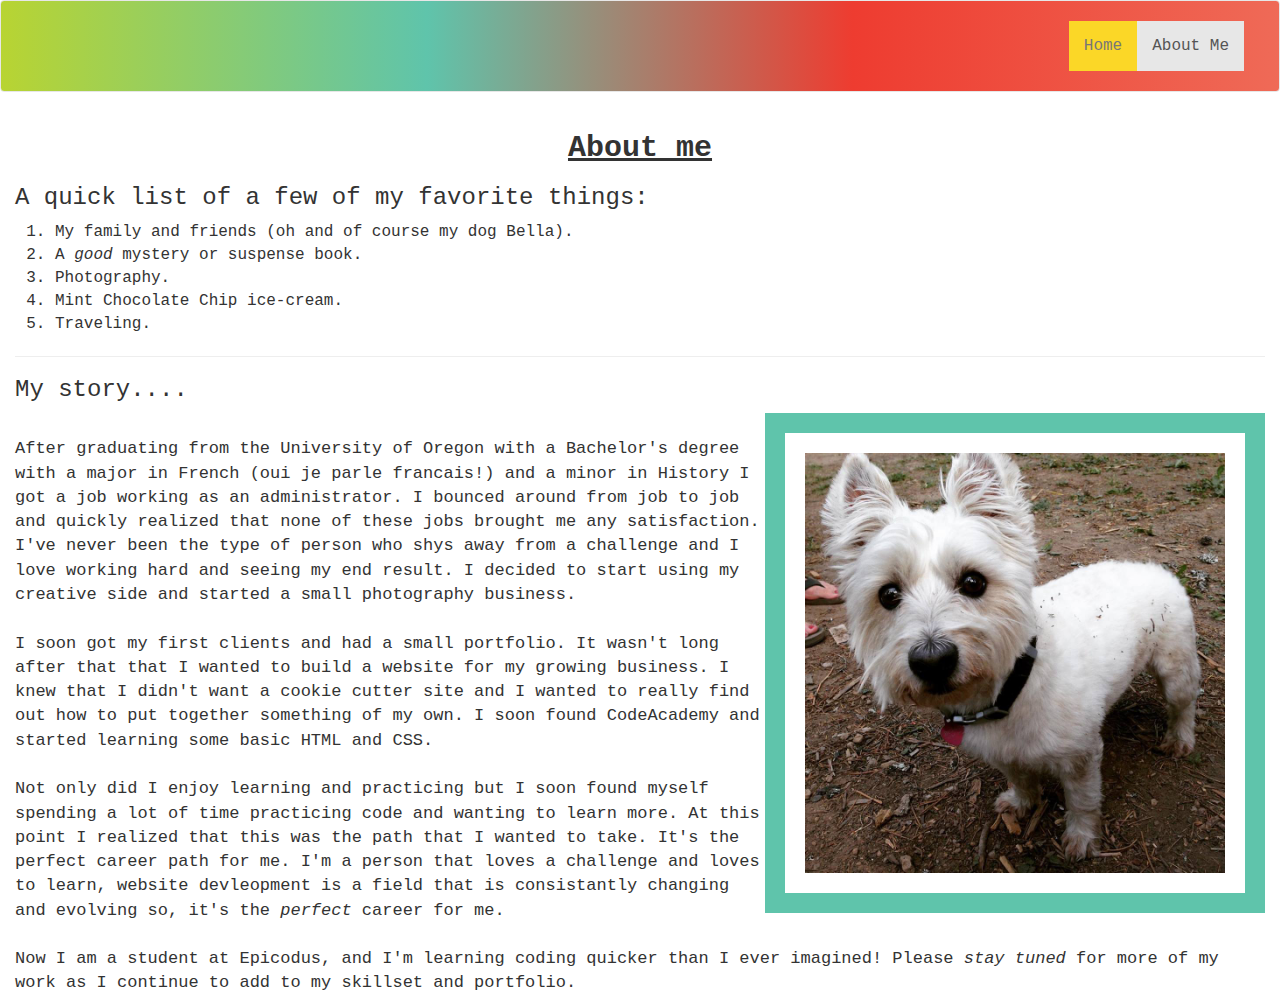
<file: about.html>
<!DOCTYPE html>
<html>
<head>
  <link rel="stylesheet" href="https://maxcdn.bootstrapcdn.com/bootstrap/3.3.7/css/bootstrap.min.css" integrity="sha384-BVYiiSIFeK1dGmJRAkycuHAHRg32OmUcww7on3RYdg4Va+PmSTsz/K68vbdEjh4u" crossorigin="anonymous">
  <link href="css/my-style.css" rel="stylesheet" class="text/css">
  <title>About Me</title>
</head>
<body>
  <!--Navbar-->

  <div class="navbar navbar-default top-nav">
    <div class="container-fluid">
      <button type="button" class="navbar-toggle" data-toggle="collapse" data-target=".navbar-collapse">
        <span class="icon-bar"></span>
        <span class="icon-bar"></span>
        <span class="icon-bar"></span>
      </button>
      <a class="navbar-brand text-muted" href="#"></a>
      <div class="collapse navbar-collapse">

        <ul class="nav navbar-nav navbar-right">
          <li><a href="index.html">Home</a></li>
          <li class="active"><a href="about.html">About Me</a></li>
        </ul>

      </div>
    </div>
  </div>

  <!--End Navbar-->

  <div class="container-fluid">
    <h2><strong>About me</strong></h2>
    <h3>A quick list of a few of my favorite things:</h3>
    <ol>
      <li>My family and friends (oh and of course my dog Bella).</li>
      <li>A <em>good</em> mystery or suspense book.</li>
      <li>Photography.</li>
      <li>Mint Chocolate Chip ice-cream.</li>
      <li>Traveling.</li>
    </ol>
    <hr>
    <h3>My story....</h3>
    <p><img src="img/photo2.jpg" id="img2" class="img-responsive" alt="a photo of my dog Bella"><br>After graduating from the University of Oregon with a Bachelor's degree with a major in French (oui je parle francais!) and a minor in History I got a job working as an administrator. I bounced around from job to job and quickly realized that none of these jobs brought me any satisfaction. I've never been the type of person who shys away from a challenge and I love working hard and seeing my end result. I decided to start using my creative side and started a small photography business.<br><br>I soon got my first clients and had a small portfolio. It wasn't long after that that I wanted to build a website for my growing business. I knew that I didn't want a cookie cutter site and I wanted to really find out how to put together something of my own. I soon found CodeAcademy and started learning some basic HTML and CSS.<br><br>Not only did I enjoy learning and practicing but I soon found myself spending a lot of time practicing code and wanting to learn more. At this point I realized that this was the path that I wanted to take. It's the perfect career path for me. I'm a person that loves a challenge and loves to learn, website devleopment is a field that is consistantly changing and evolving so, it's the <em>perfect</em> career for me.<br><br>Now I am a student at Epicodus, and I'm learning coding quicker than I ever imagined! Please <em>stay tuned</em> for more of my work as I continue to add to my skillset and portfolio.</p>

    </div>
</body>
</html>
</file>
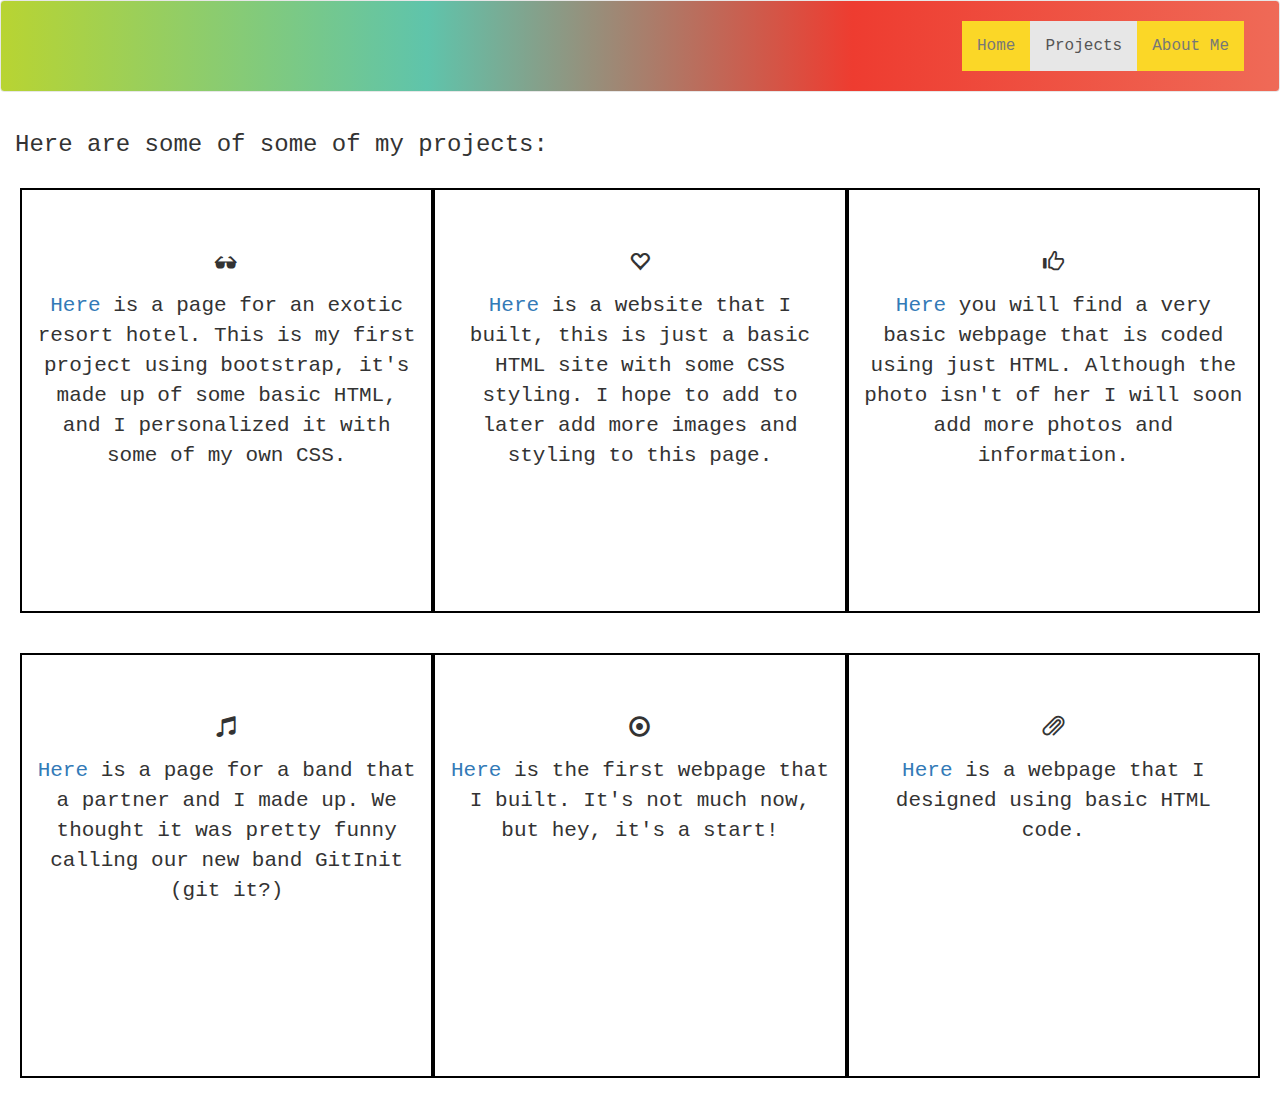
<file: sites.html>
<!DOCTYPE html>
<html>
<head>
  <link href="css/my-style.css" rel="stylesheet" class="text/css">
  <link rel="stylesheet" href="https://maxcdn.bootstrapcdn.com/bootstrap/3.3.7/css/bootstrap.min.css" integrity="sha384-BVYiiSIFeK1dGmJRAkycuHAHRg32OmUcww7on3RYdg4Va+PmSTsz/K68vbdEjh4u" crossorigin="anonymous">
  <title>Projects</title>
</head>
<body>
  <!--Navbar-->

  <div class="navbar navbar-default top-nav">
    <div class="container-fluid">
      <button type="button" class="navbar-toggle" data-toggle="collapse" data-target=".navbar-collapse">
        <span class="icon-bar"></span>
        <span class="icon-bar"></span>
        <span class="icon-bar"></span>
      </button>
      <a class="navbar-brand text-muted" href="#"></a>
      <div class="collapse navbar-collapse">

        <ul class="nav navbar-nav navbar-right">
          <li><a href="index.html">Home</a></li>
          <li class="active"><a href="sites.html">Projects</a></li>
          <li><a href="about.html">About Me</a></li>
        </ul>

      </div>
    </div>
  </div>

  <!--End Navbar-->
  <div class="container-fluid">
    <h3> Here are some of some of my projects:</h3>
  <div class="row">
      <div class="col-sm-4"><span class="glyphicon glyphicon-sunglasses" aria-hidden="true"></span><br><a href="https://github.com/KatyCodes/Resort2">Here</a> is a page for an exotic resort hotel. This is my first project using bootstrap, it's made up of some basic HTML, and I personalized it with some of my own CSS.
    </div>
      <div class="col-sm-4"><span class="glyphicon glyphicon-heart-empty" aria-hidden="true"></span><br><a href="https://github.com/KatyCodes/cupcake-shop">Here</a> is a website that I built, this is just a basic HTML site with some CSS styling. I hope to add to later add more images and styling to this page.</div>
      <div class="col-sm-4"><span class="glyphicon glyphicon-thumbs-up" aria-hidden="true"></span><br><a href="https://github.com/KatyCodes/pet-site">Here</a> you will find a very basic webpage that is coded using just HTML. Although the photo isn't of her I will soon add more photos and information.</div>
  </div>
  <div class="row">
    <div class="col-sm-4"><span class="glyphicon glyphicon-music" aria-hidden="true"></span><br><a href="https://github.com/KatyCodes/band">Here</a> is a page for a band that a partner and I made up. We thought it was pretty funny calling our new band GitInit (git it?)</div>
    <div class="col-sm-4"><span class="glyphicon glyphicon-record" aria-hidden="true"></span><br><a href="https://github.com/KatyCodes/hello-world">Here</a> is the first webpage that I built. It's not much now, but hey, it's a start!</div>
    <div class="col-sm-4"><span class="glyphicon glyphicon-paperclip" aria-hidden="true"></span><br><a href="https://github.com/KatyCodes/my-first-webpage">Here</a> is a webpage that I designed using basic HTML code. </div>
  </div>
    </html>
</file>
<file: css/my-style.css>
#profile {
  max-height: 700px;
  padding: 50px;
}

#photo5 {
  max-height: 700px;
  min-width: 700px;
  padding: 50px;
}

#photo6 {
  max-height: 700px;
  min-width: 700px;
  padding: 50px;
}

h1 img {
  border: 2px solid white;
  max-height: 600px;
  padding: 2px;
}


.jumbotron {
  margin: 20px;
}


#img2 {
  float: right;
  max-height:500px;
  padding: 20px;
  border: 20px solid #5FC4AB;
}

.navbar{
  padding: 20px;
  background: linear-gradient(to right,#B8D432,#5FC4AB,#EE3C30,#EF6A57)!important;
  font-family: monospace;
}

h1 {
  font-family:monospace!important;
}

.container-fluid {
  font-family: monospace;
  max-width: 1500px;

}

.col-sm-4 {
  border: 2px solid black!important;
  min-height: 425px!important;
  text-align: center;
  padding: 40px;
  font-size: 150%;
}

.col-sm-4:hover {
  font-weight: bold;
  font-size: 20px;
}

.row {
  padding: 20px;
}
.navbar .nav li a {
  background-color: #FBD727;
  }

#home.active, #contract.active {
  background-color:blue;
}

.glyphicon {
  padding: 20px;
}

p {
  font-size: 17px;

}

li {
  font-size: 16px;
  }

  h2 {
    text-align: center;
    text-decoration: underline;
  }
</file>
